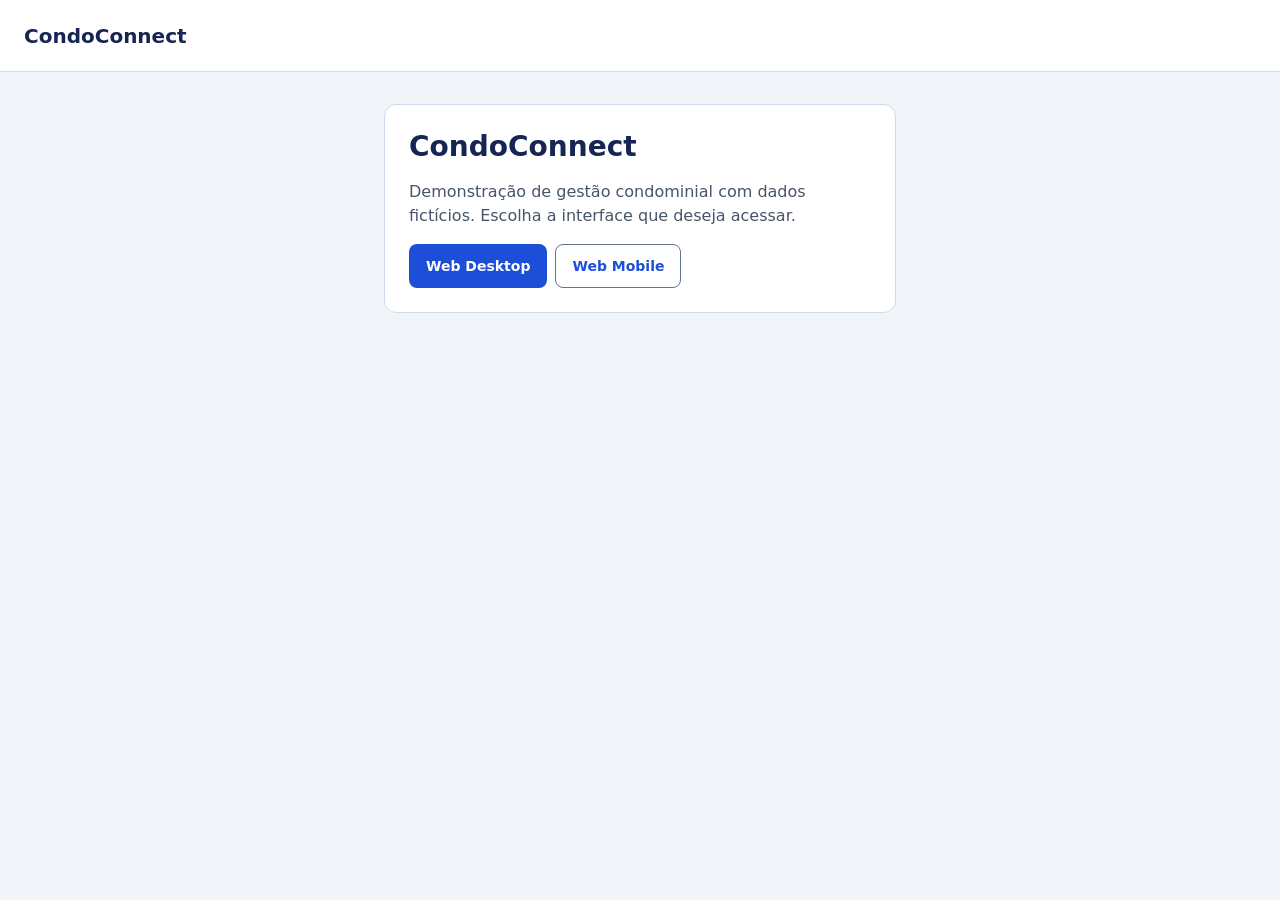
<file: index.html>
<!doctype html>
<html lang="pt-BR">
<head>
  <meta charset="utf-8">
  <meta name="viewport" content="width=device-width, initial-scale=1">
  <title>Demonstração | CondoConnect</title>
  <link rel="stylesheet" href="./shared/css/tokens.css">
  <link rel="stylesheet" href="./shared/css/base.css">
</head>
<body>
<header class="site-header">
  <a class="brand" href="./index.html">CondoConnect</a>
</header>
<main class="entry-page">
  <section class="card stack">
    <h1>CondoConnect</h1>
    <p class="secondary">Demonstração de gestão condominial com dados fictícios. Escolha a interface que deseja acessar.</p>
    <nav class="actions" aria-label="Interfaces da demonstração">
      <a class="button" href="./web/login.html">Web Desktop</a>
      <a class="button button-outline" href="./mobile/login.html">Web Mobile</a>
    </nav>
  </section>
</main>
</body>
</html>
</file>
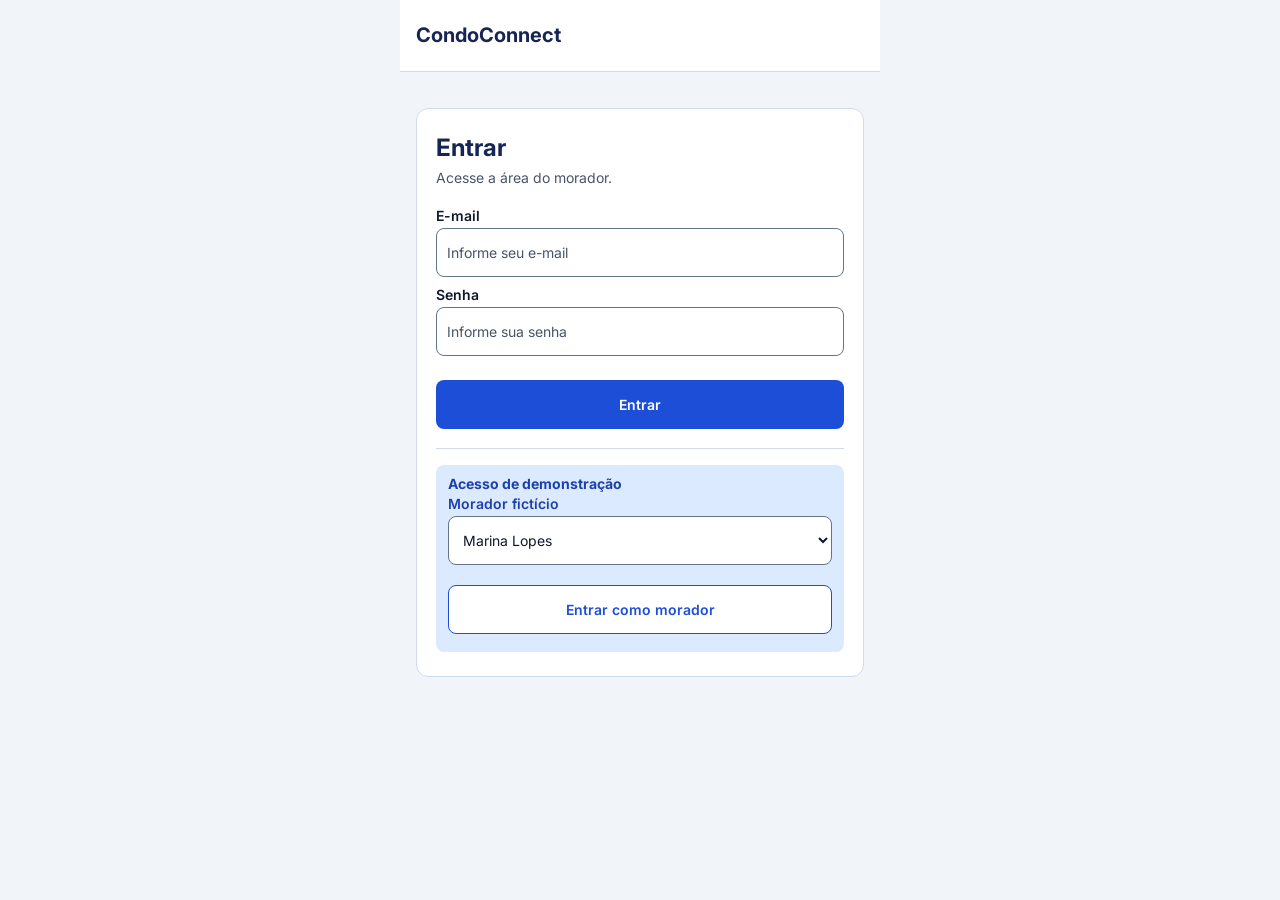
<file: mobile/comunicados.html>
<!doctype html>
<html lang="pt-BR">
<head>
  <meta charset="utf-8">
  <meta name="viewport" content="width=device-width, initial-scale=1, viewport-fit=cover">
  <title>CondoConnect · Morador</title>
  <link rel="stylesheet" href="../shared/css/tokens.css">
  <link rel="stylesheet" href="../shared/css/base.css">
  <link rel="stylesheet" href="css/mobile.css">
  <link rel="stylesheet" href="css/components.css">
  <script type="module" src="js/mobile.js"></script>
</head>
<body data-pagina="comunicados">
<div class="mobile-shell">
  <a class="skip-link" href="#conteudo">Ir para o conteúdo</a>
  <header class="site-header"><h1>CondoConnect</h1></header>
  <p class="feedback" data-feedback role="status"></p>
  <main id="conteudo" class="mobile-page" tabindex="-1"><noscript>Ative o JavaScript para acessar esta demonstração.</noscript></main>
  <nav class="bottom-nav" data-navegacao aria-label="Navegação principal" hidden></nav>
</div>
</body>
</html>
</file>
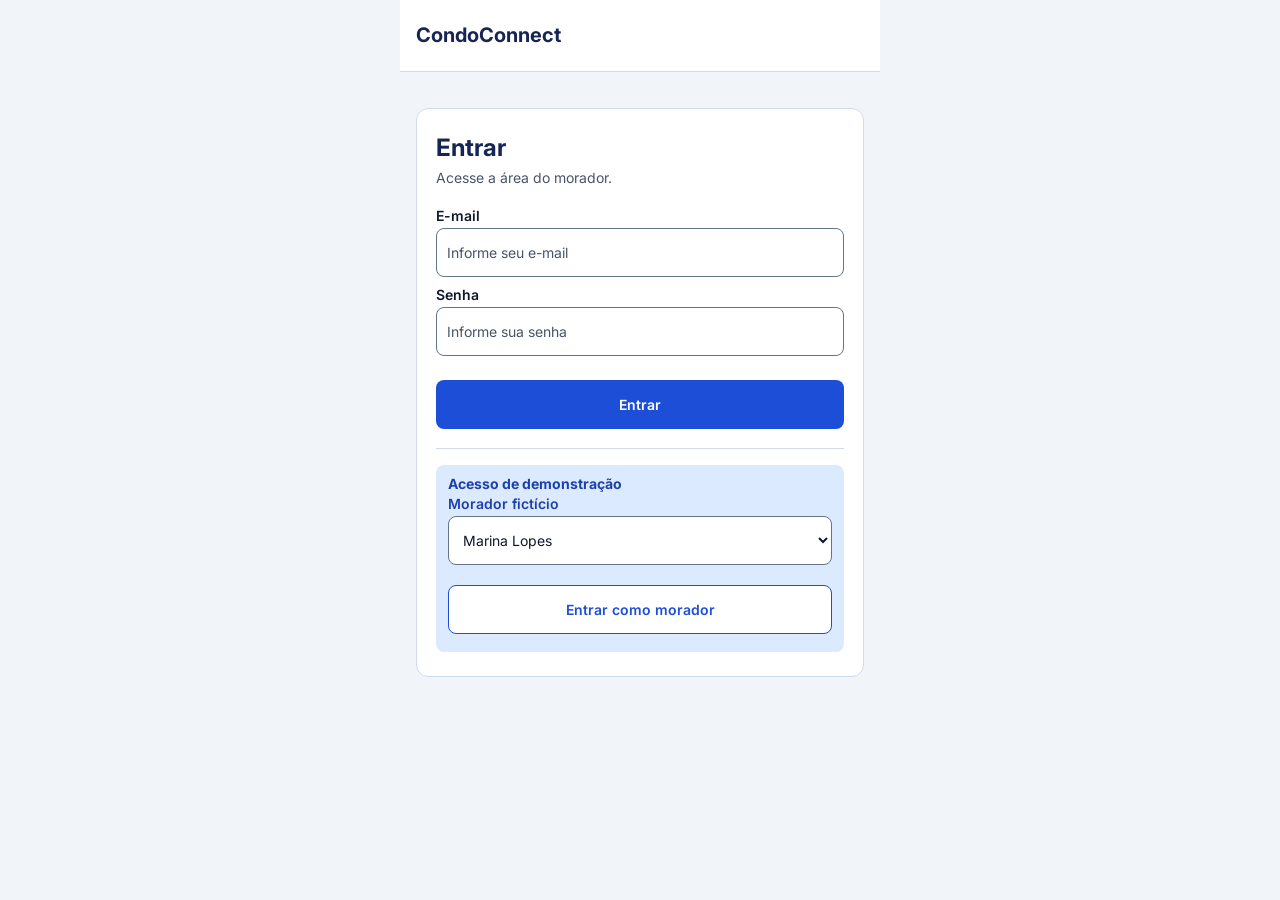
<file: mobile/encomendas.html>
<!doctype html>
<html lang="pt-BR">
<head>
  <meta charset="utf-8">
  <meta name="viewport" content="width=device-width, initial-scale=1, viewport-fit=cover">
  <title>CondoConnect · Morador</title>
  <link rel="stylesheet" href="../shared/css/tokens.css">
  <link rel="stylesheet" href="../shared/css/base.css">
  <link rel="stylesheet" href="css/mobile.css">
  <link rel="stylesheet" href="css/components.css">
  <script type="module" src="js/mobile.js"></script>
</head>
<body data-pagina="encomendas">
<div class="mobile-shell">
  <a class="skip-link" href="#conteudo">Ir para o conteúdo</a>
  <header class="site-header"><h1>CondoConnect</h1></header>
  <p class="feedback" data-feedback role="status"></p>
  <main id="conteudo" class="mobile-page" tabindex="-1"><noscript>Ative o JavaScript para acessar esta demonstração.</noscript></main>
  <nav class="bottom-nav" data-navegacao aria-label="Navegação principal" hidden></nav>
</div>
</body>
</html>
</file>
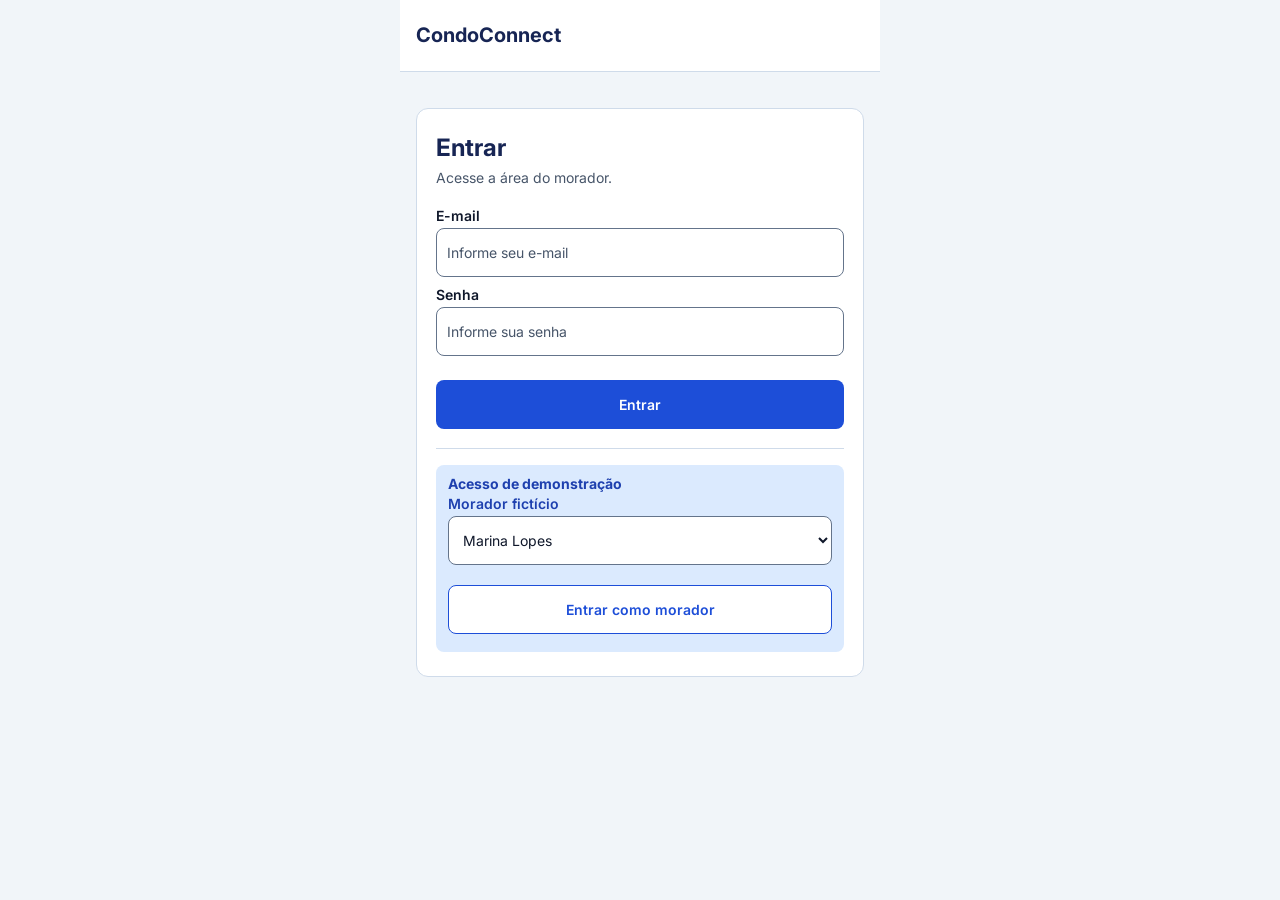
<file: mobile/inicio.html>
<!doctype html>
<html lang="pt-BR">
<head>
  <meta charset="utf-8">
  <meta name="viewport" content="width=device-width, initial-scale=1, viewport-fit=cover">
  <title>CondoConnect · Morador</title>
  <link rel="stylesheet" href="../shared/css/tokens.css">
  <link rel="stylesheet" href="../shared/css/base.css">
  <link rel="stylesheet" href="css/mobile.css">
  <link rel="stylesheet" href="css/components.css">
  <script type="module" src="js/mobile.js"></script>
</head>
<body data-pagina="inicio">
<div class="mobile-shell">
  <a class="skip-link" href="#conteudo">Ir para o conteúdo</a>
  <header class="site-header"><h1>CondoConnect</h1></header>
  <p class="feedback" data-feedback role="status"></p>
  <main id="conteudo" class="mobile-page" tabindex="-1"><noscript>Ative o JavaScript para acessar esta demonstração.</noscript></main>
  <nav class="bottom-nav" data-navegacao aria-label="Navegação principal" hidden></nav>
</div>
</body>
</html>
</file>
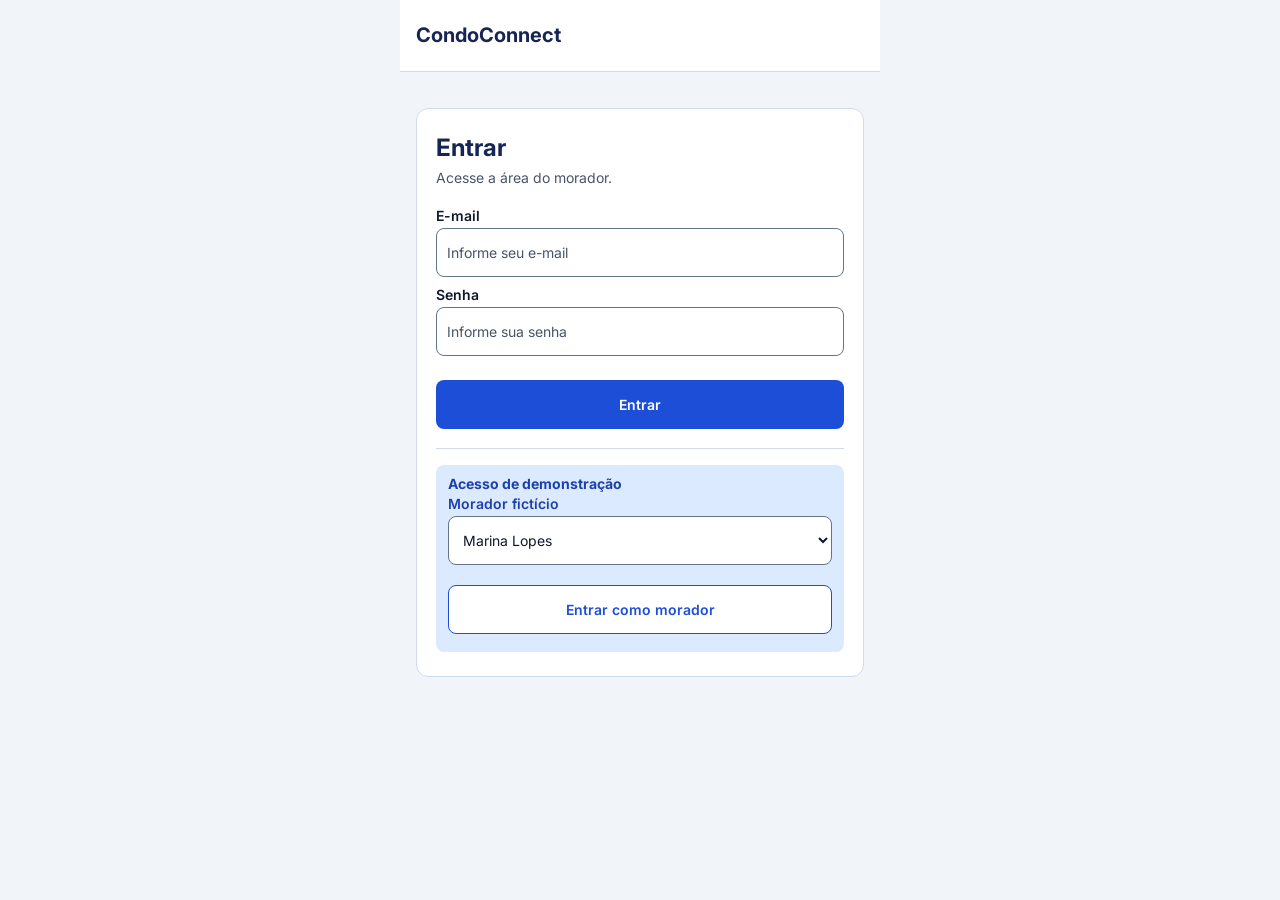
<file: mobile/login.html>
<!doctype html>
<html lang="pt-BR">
<head>
  <meta charset="utf-8">
  <meta name="viewport" content="width=device-width, initial-scale=1, viewport-fit=cover">
  <title>CondoConnect · Morador</title>
  <link rel="stylesheet" href="../shared/css/tokens.css">
  <link rel="stylesheet" href="../shared/css/base.css">
  <link rel="stylesheet" href="css/mobile.css">
  <link rel="stylesheet" href="css/components.css">
  <script type="module" src="js/mobile.js"></script>
</head>
<body data-pagina="login">
<div class="mobile-shell">
  <a class="skip-link" href="#conteudo">Ir para o conteúdo</a>
  <header class="site-header"><h1>CondoConnect</h1></header>
  <p class="feedback" data-feedback role="status"></p>
  <main id="conteudo" class="mobile-page" tabindex="-1"><noscript>Ative o JavaScript para acessar esta demonstração.</noscript></main>
  <nav class="bottom-nav" data-navegacao aria-label="Navegação principal" hidden></nav>
</div>
</body>
</html>
</file>
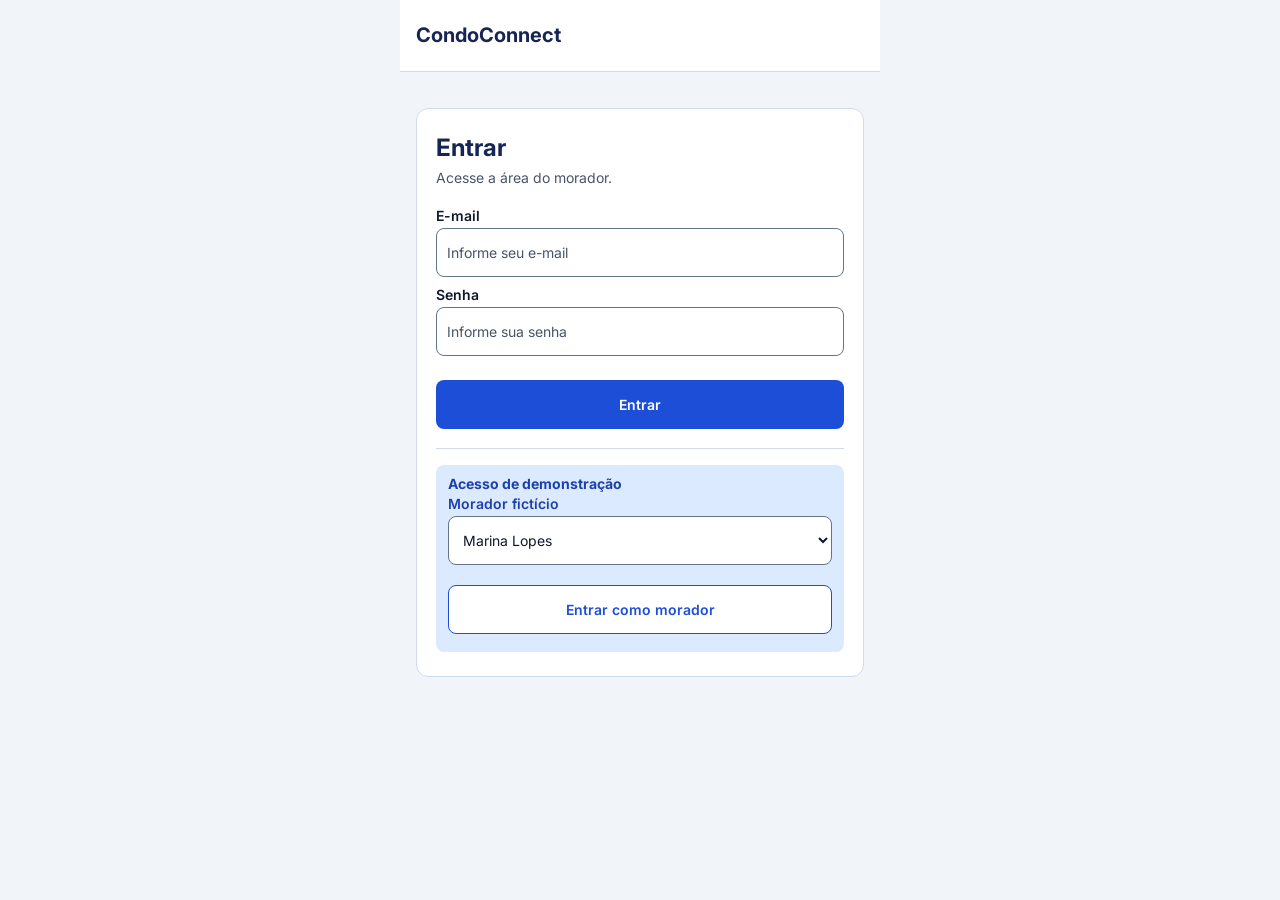
<file: mobile/mensagens.html>
<!doctype html>
<html lang="pt-BR">
<head>
  <meta charset="utf-8">
  <meta name="viewport" content="width=device-width, initial-scale=1, viewport-fit=cover">
  <title>CondoConnect · Morador</title>
  <link rel="stylesheet" href="../shared/css/tokens.css">
  <link rel="stylesheet" href="../shared/css/base.css">
  <link rel="stylesheet" href="css/mobile.css">
  <link rel="stylesheet" href="css/components.css">
  <script type="module" src="js/mobile.js"></script>
</head>
<body data-pagina="mensagens">
<div class="mobile-shell">
  <a class="skip-link" href="#conteudo">Ir para o conteúdo</a>
  <header class="site-header"><h1>CondoConnect</h1></header>
  <p class="feedback" data-feedback role="status"></p>
  <main id="conteudo" class="mobile-page" tabindex="-1"><noscript>Ative o JavaScript para acessar esta demonstração.</noscript></main>
  <nav class="bottom-nav" data-navegacao aria-label="Navegação principal" hidden></nav>
</div>
</body>
</html>
</file>
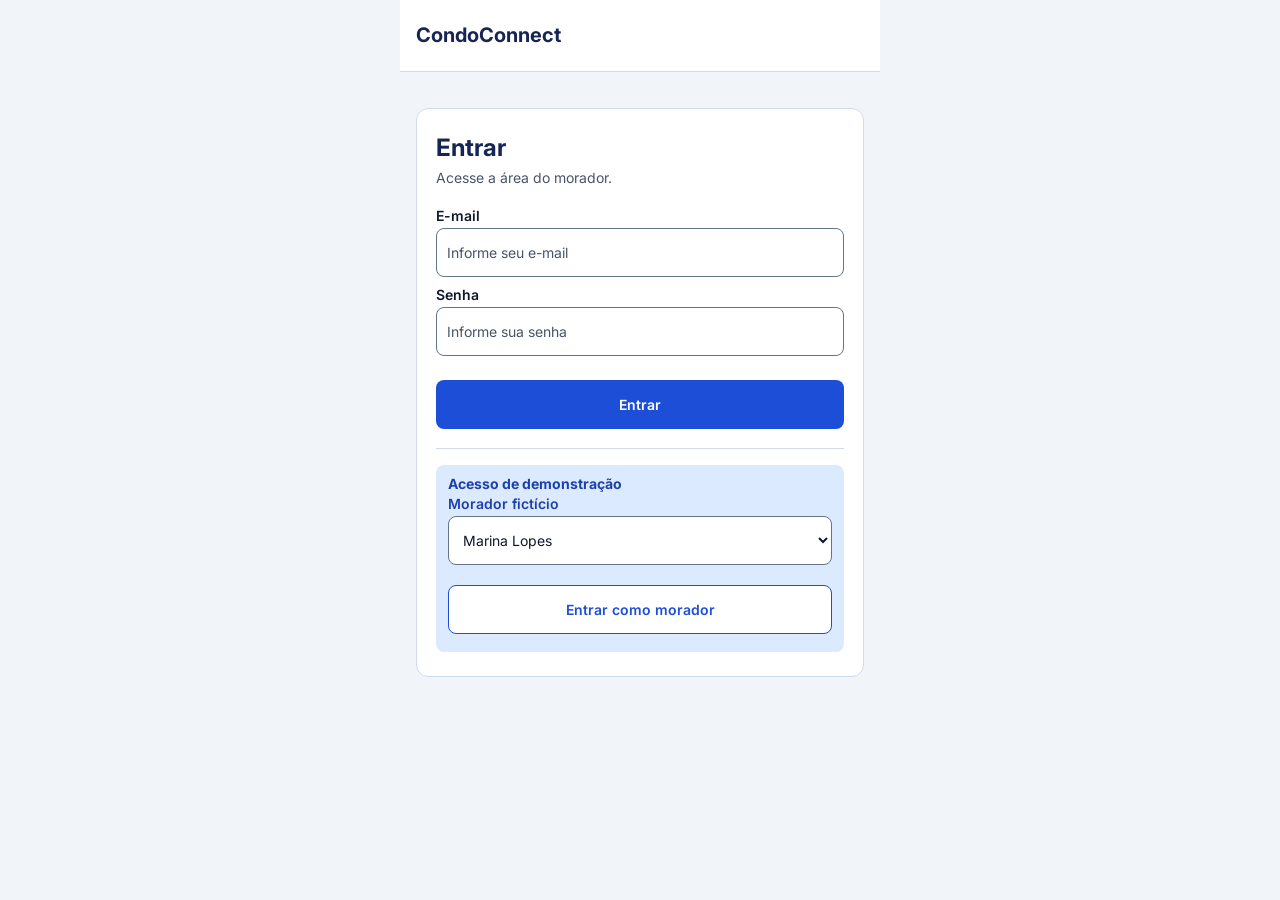
<file: mobile/notificacoes.html>
<!doctype html>
<html lang="pt-BR">
<head>
  <meta charset="utf-8">
  <meta name="viewport" content="width=device-width, initial-scale=1, viewport-fit=cover">
  <title>CondoConnect · Morador</title>
  <link rel="stylesheet" href="../shared/css/tokens.css">
  <link rel="stylesheet" href="../shared/css/base.css">
  <link rel="stylesheet" href="css/mobile.css">
  <link rel="stylesheet" href="css/components.css">
  <script type="module" src="js/mobile.js"></script>
</head>
<body data-pagina="notificacoes">
<div class="mobile-shell">
  <a class="skip-link" href="#conteudo">Ir para o conteúdo</a>
  <header class="site-header"><h1>CondoConnect</h1></header>
  <p class="feedback" data-feedback role="status"></p>
  <main id="conteudo" class="mobile-page" tabindex="-1"><noscript>Ative o JavaScript para acessar esta demonstração.</noscript></main>
  <nav class="bottom-nav" data-navegacao aria-label="Navegação principal" hidden></nav>
</div>
</body>
</html>
</file>
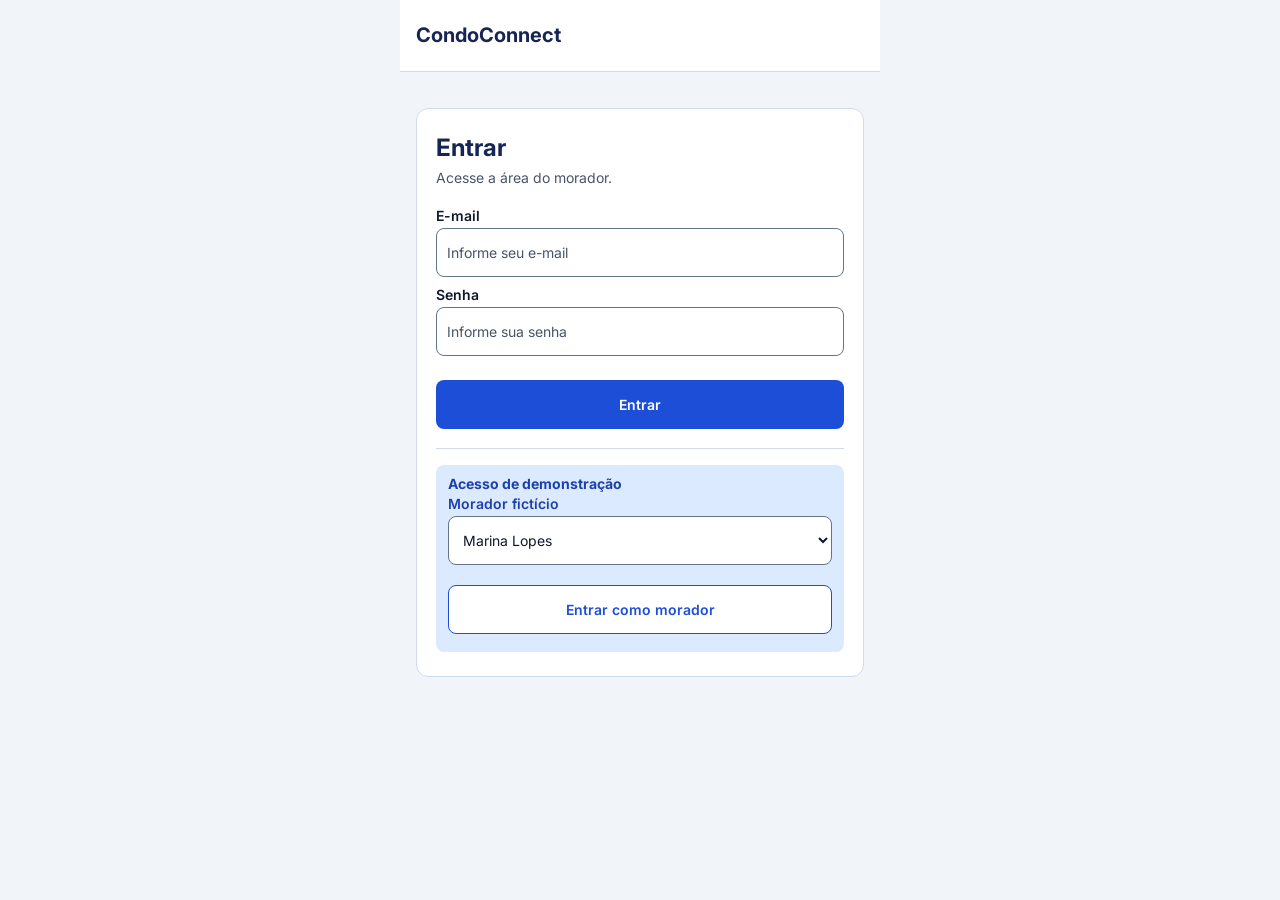
<file: mobile/perfil.html>
<!doctype html>
<html lang="pt-BR">
<head>
  <meta charset="utf-8">
  <meta name="viewport" content="width=device-width, initial-scale=1, viewport-fit=cover">
  <title>CondoConnect · Morador</title>
  <link rel="stylesheet" href="../shared/css/tokens.css">
  <link rel="stylesheet" href="../shared/css/base.css">
  <link rel="stylesheet" href="css/mobile.css">
  <link rel="stylesheet" href="css/components.css">
  <script type="module" src="js/mobile.js"></script>
</head>
<body data-pagina="perfil">
<div class="mobile-shell">
  <a class="skip-link" href="#conteudo">Ir para o conteúdo</a>
  <header class="site-header"><h1>CondoConnect</h1></header>
  <p class="feedback" data-feedback role="status"></p>
  <main id="conteudo" class="mobile-page" tabindex="-1"><noscript>Ative o JavaScript para acessar esta demonstração.</noscript></main>
  <nav class="bottom-nav" data-navegacao aria-label="Navegação principal" hidden></nav>
</div>
</body>
</html>
</file>
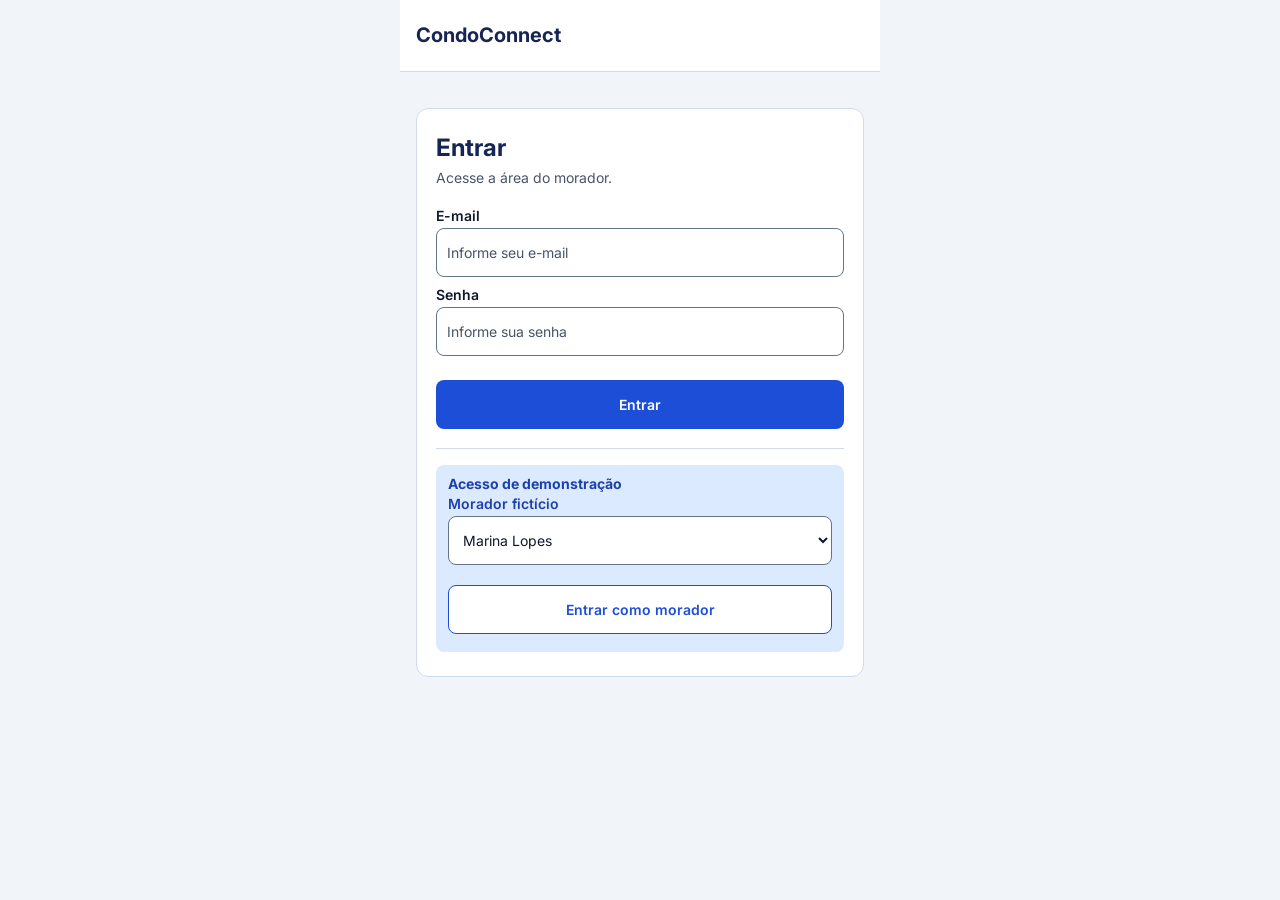
<file: mobile/reservas.html>
<!doctype html>
<html lang="pt-BR">
<head>
  <meta charset="utf-8">
  <meta name="viewport" content="width=device-width, initial-scale=1, viewport-fit=cover">
  <title>CondoConnect · Morador</title>
  <link rel="stylesheet" href="../shared/css/tokens.css">
  <link rel="stylesheet" href="../shared/css/base.css">
  <link rel="stylesheet" href="css/mobile.css">
  <link rel="stylesheet" href="css/components.css">
  <script type="module" src="js/mobile.js"></script>
</head>
<body data-pagina="reservas">
<div class="mobile-shell">
  <a class="skip-link" href="#conteudo">Ir para o conteúdo</a>
  <header class="site-header"><h1>CondoConnect</h1></header>
  <p class="feedback" data-feedback role="status"></p>
  <main id="conteudo" class="mobile-page" tabindex="-1"><noscript>Ative o JavaScript para acessar esta demonstração.</noscript></main>
  <nav class="bottom-nav" data-navegacao aria-label="Navegação principal" hidden></nav>
</div>
</body>
</html>
</file>
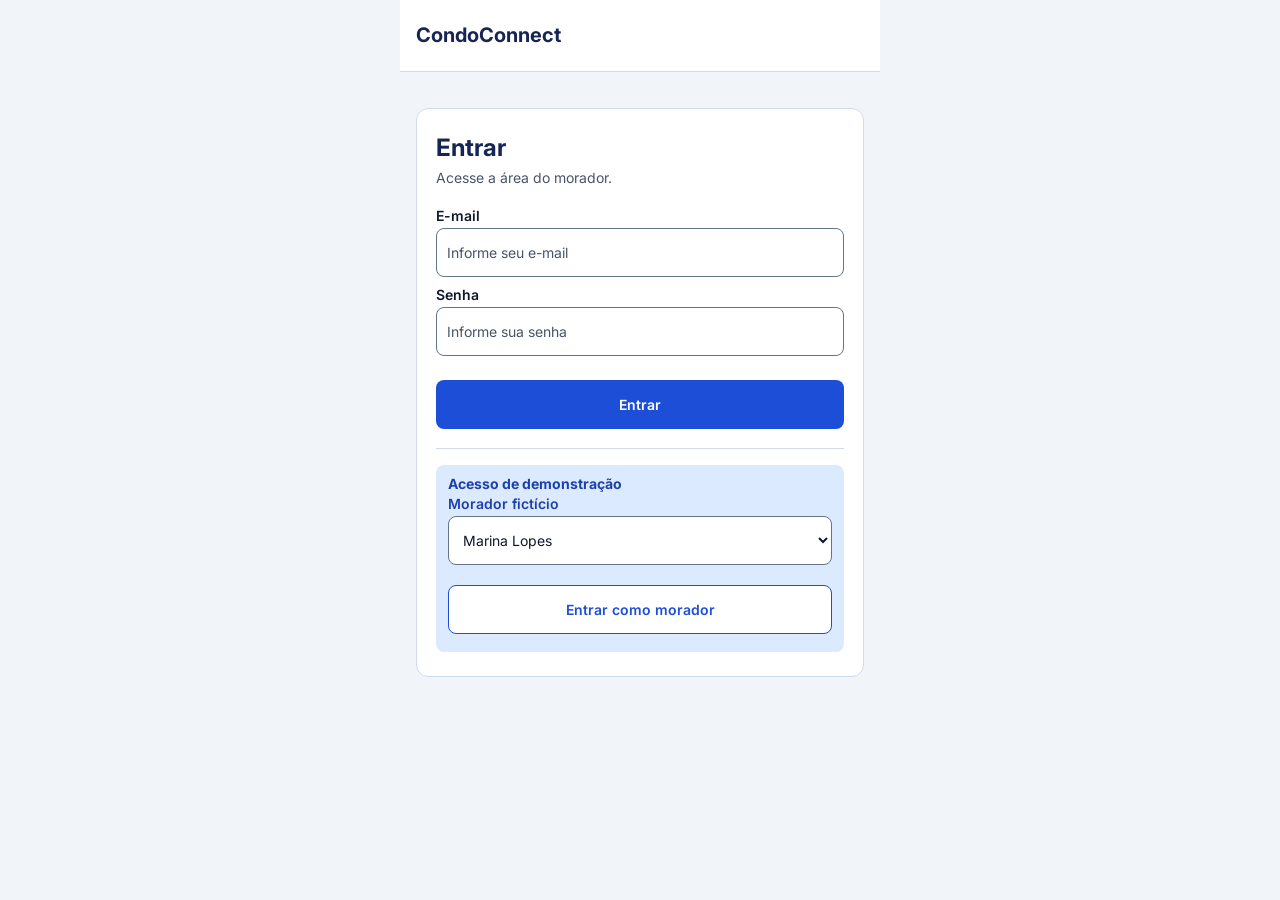
<file: mobile/servicos.html>
<!doctype html>
<html lang="pt-BR">
<head>
  <meta charset="utf-8">
  <meta name="viewport" content="width=device-width, initial-scale=1, viewport-fit=cover">
  <title>CondoConnect · Morador</title>
  <link rel="stylesheet" href="../shared/css/tokens.css">
  <link rel="stylesheet" href="../shared/css/base.css">
  <link rel="stylesheet" href="css/mobile.css">
  <link rel="stylesheet" href="css/components.css">
  <script type="module" src="js/mobile.js"></script>
</head>
<body data-pagina="servicos">
<div class="mobile-shell">
  <a class="skip-link" href="#conteudo">Ir para o conteúdo</a>
  <header class="site-header"><h1>CondoConnect</h1></header>
  <p class="feedback" data-feedback role="status"></p>
  <main id="conteudo" class="mobile-page" tabindex="-1"><noscript>Ative o JavaScript para acessar esta demonstração.</noscript></main>
  <nav class="bottom-nav" data-navegacao aria-label="Navegação principal" hidden></nav>
</div>
</body>
</html>
</file>
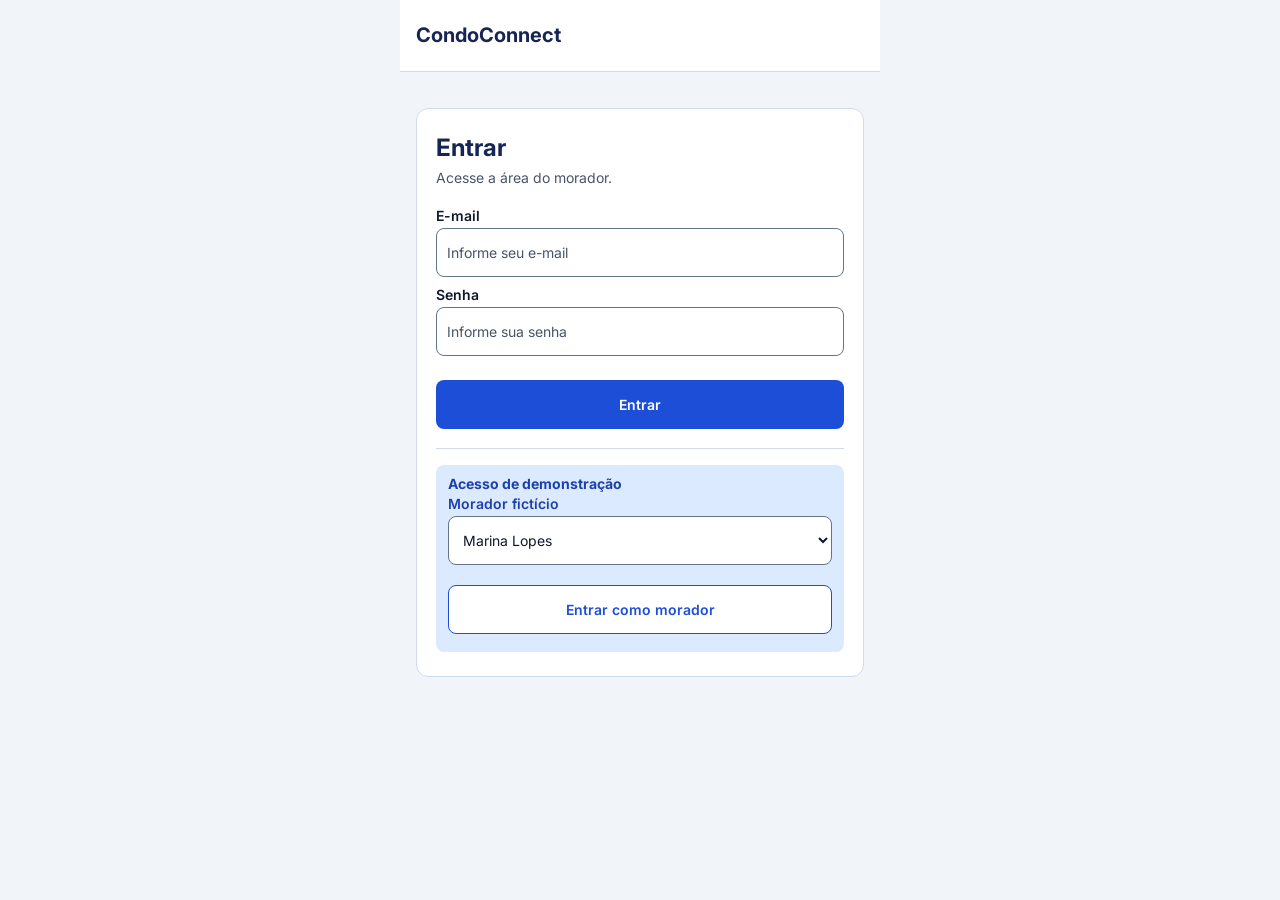
<file: mobile/solicitacoes.html>
<!doctype html>
<html lang="pt-BR">
<head>
  <meta charset="utf-8">
  <meta name="viewport" content="width=device-width, initial-scale=1, viewport-fit=cover">
  <title>CondoConnect · Morador</title>
  <link rel="stylesheet" href="../shared/css/tokens.css">
  <link rel="stylesheet" href="../shared/css/base.css">
  <link rel="stylesheet" href="css/mobile.css">
  <link rel="stylesheet" href="css/components.css">
  <script type="module" src="js/mobile.js"></script>
</head>
<body data-pagina="solicitacoes">
<div class="mobile-shell">
  <a class="skip-link" href="#conteudo">Ir para o conteúdo</a>
  <header class="site-header"><h1>CondoConnect</h1></header>
  <p class="feedback" data-feedback role="status"></p>
  <main id="conteudo" class="mobile-page" tabindex="-1"><noscript>Ative o JavaScript para acessar esta demonstração.</noscript></main>
  <nav class="bottom-nav" data-navegacao aria-label="Navegação principal" hidden></nav>
</div>
</body>
</html>
</file>
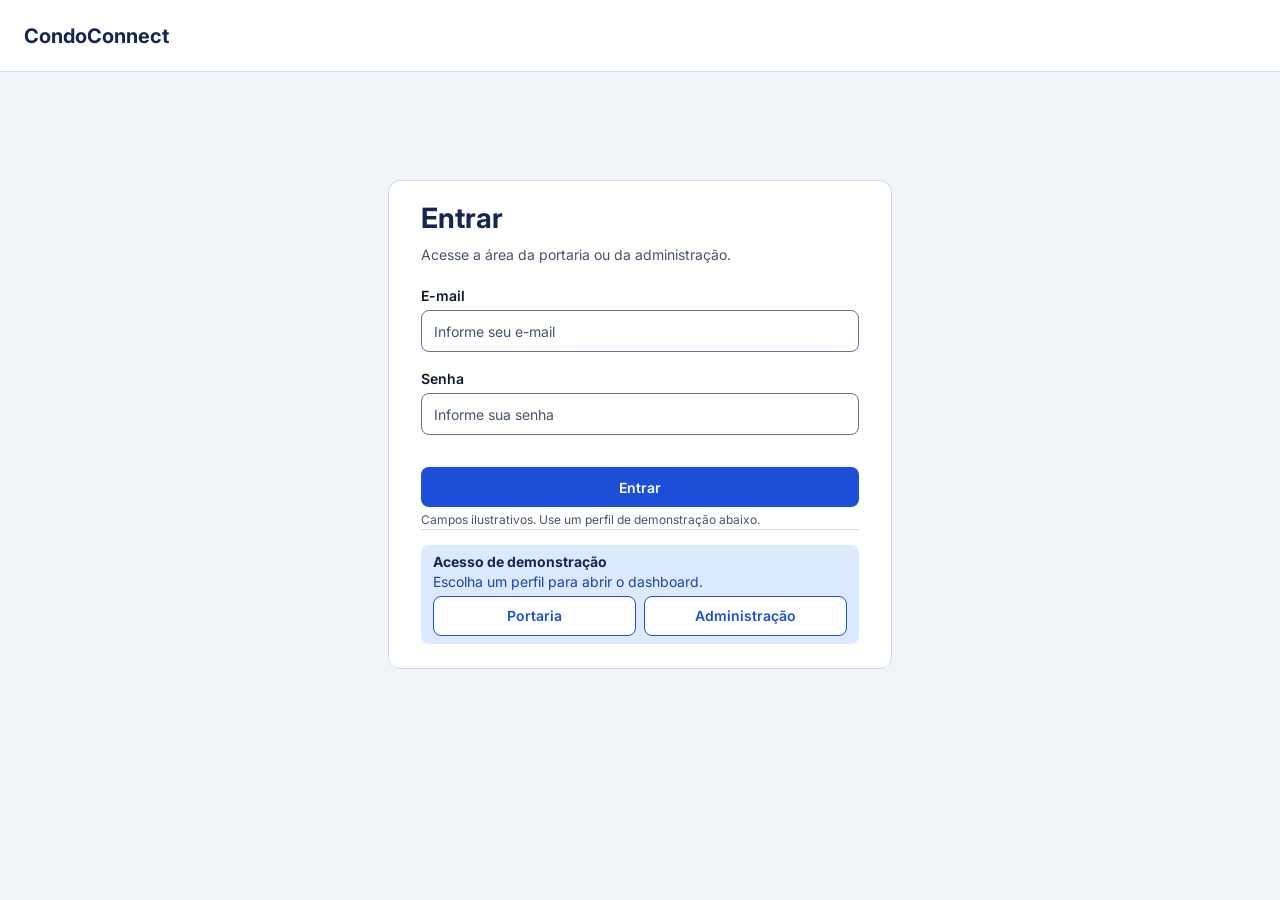
<file: web/login.html>
<!doctype html>
<html lang="pt-BR">
<head>
  <meta charset="utf-8">
  <meta name="viewport" content="width=device-width, initial-scale=1">
  <title>Entrar na Web Desktop | CondoConnect</title>
  <link rel="stylesheet" href="../shared/css/tokens.css">
  <link rel="stylesheet" href="../shared/css/base.css">
  <link rel="stylesheet" href="../web/css/web.css">
  <link rel="stylesheet" href="../web/css/components.css">
  <script type="module" src="../web/js/layout.js"></script>
</head>
<body>
<div data-cabecalho></div>
<main class="web-login">
  <section class="card login-card" aria-labelledby="titulo-login">
    <div>
      <h1 id="titulo-login">Entrar</h1>
      <p class="secondary">Acesse a área da portaria ou da administração.</p>
    </div>
    <form class="login-form" aria-describedby="login-demo">
      <div>
        <label class="field-label" for="email">E-mail</label>
        <input class="field" id="email" type="email" placeholder="Informe seu e-mail" disabled>
      </div>
      <div>
        <label class="field-label" for="senha">Senha</label>
        <input class="field" id="senha" type="password" placeholder="Informe sua senha" disabled>
      </div>
      <button class="button login-submit" type="button" disabled>Entrar</button>
      <p class="login-note" id="login-demo">Campos ilustrativos. Use um perfil de demonstração abaixo.</p>
    </form>
    <div class="feedback demo-access">
      <h2>Acesso de demonstração</h2>
      <p>Escolha um perfil para abrir o dashboard.</p>
      <div class="actions" data-acessos hidden>
        <button class="button button-outline" type="button" data-perfil="porteiro">Portaria</button>
        <button class="button button-outline" type="button" data-perfil="administrador">Administração</button>
      </div>
    </div>
    <noscript><p>Ative o JavaScript para entrar na demonstração.</p></noscript>
    <p class="feedback" data-feedback role="status"></p>
  </section>
</main>
</body>
</html>
</file>
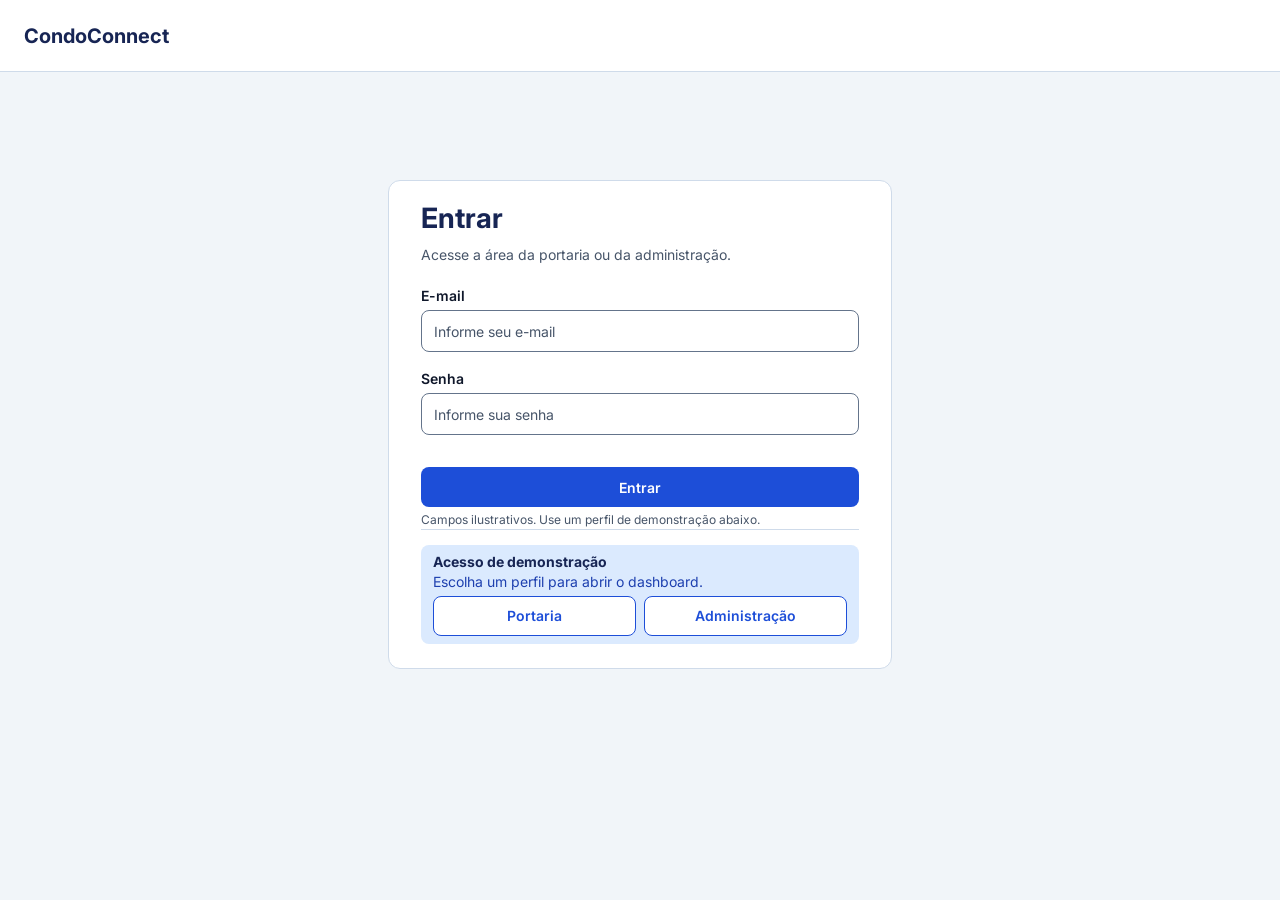
<file: web/administracao/comunicados.html>
<!doctype html>
<html lang="pt-BR">
<head>
  <meta charset="utf-8">
  <meta name="viewport" content="width=device-width, initial-scale=1">
  <title>CondoConnect · Administração</title>
  <link rel="stylesheet" href="../../shared/css/tokens.css">
  <link rel="stylesheet" href="../../shared/css/base.css">
  <link rel="stylesheet" href="../css/web.css">
  <link rel="stylesheet" href="../css/components.css">
  <script type="module" src="../js/administracao.js"></script>
</head>
<body>
  <div data-cabecalho></div>
  <div class="web-shell">
    <nav class="sidebar" aria-label="Navegação da área" data-menu></nav>
    <main class="dashboard">
      <p class="feedback" data-feedback role="status"></p>
      <div data-pagina></div>
      <noscript>Ative o JavaScript para acessar a demonstração. <a href="../login.html">Voltar ao login</a></noscript>
    </main>
  </div>
</body>
</html>
</file>
<file: shared/css/tokens.css>
:root {
  --color-primary: #1d4ed8;
  --color-brand: #172554;
  --color-background: #f1f5f9;
  --color-surface: #fff;
  --color-text: #0f172a;
  --color-secondary: #475569;
  --color-border: #cfdbea;
  --color-control-border: #64748b;
  --color-info-bg: #dbeafe;
  --color-info-text: #1e40af;
  --color-warning-bg: #fef3c7;
  --color-warning-text: #92400e;
  --color-success-bg: #dcfce7;
  --color-success-text: #166534;
  --color-error-bg: #fee2e2;
  --color-error-text: #991b1b;

  --font-family: Inter, system-ui, "Segoe UI", sans-serif;
  --font-title-web: 1.75rem;
  --font-title-mobile: 1.5rem;
  --font-body: 1rem;
  --font-small: .875rem;
  --font-caption: .75rem;
  --weight-regular: 400;
  --weight-medium: 500;
  --weight-semibold: 600;
  --weight-bold: 700;

  --space-1: 4px;
  --space-2: 8px;
  --space-3: 12px;
  --space-4: 16px;
  --space-5: 24px;
  --space-6: 32px;
  --radius-control: 8px;
  --radius-card: 12px;
}
</file>
<file: shared/css/base.css>
*, *::before, *::after {
  box-sizing: border-box;
}

[hidden] {
  display: none;
}

body {
  margin: 0;
  background: var(--color-background);
  color: var(--color-text);
  font: var(--weight-regular) var(--font-body)/1.5 var(--font-family);
}

h1, h2, h3, p {
  margin: 0;
}

h1, h2, h3 {
  line-height: 1.25;
  color: var(--color-brand);
  overflow-wrap: anywhere;
}

h1 { font-size: var(--font-title-web); }
h2 { font-size: 1.25rem; }
h3 { font-size: var(--font-body); }

h1 + p, h2 + p, h3 + p {
  margin-top: var(--space-2);
}

a { color: var(--color-primary); }

:focus-visible {
  outline: 2px solid var(--color-primary);
  outline-offset: 3px;
}

.site-header {
  display: flex;
  flex-wrap: wrap;
  align-items: center;
  min-height: 72px;
  gap: var(--space-5);
  padding: var(--space-4) var(--space-5);
  border-bottom: 1px solid var(--color-border);
  background: var(--color-surface);
}

.brand {
  color: var(--color-brand);
  text-decoration: none;
  font-size: 1.25rem;
  font-weight: var(--weight-bold);
}

.area-label, .secondary { color: var(--color-secondary); }
.area-label { font-size: var(--font-small); }
.secondary, .record, .feedback { overflow-wrap: anywhere; }
.record { font-weight: var(--weight-semibold); }

.entry-page {
  width: min(100%, 34rem);
  margin-inline: auto;
  padding: var(--space-6) var(--space-4);
}

.card {
  padding: var(--space-5);
  border: 1px solid var(--color-border);
  border-radius: var(--radius-card);
  background: var(--color-surface);
}

.stack > * + * { margin-block-start: var(--space-4); }

.actions:not([hidden]) {
  display: flex;
  flex-wrap: wrap;
  gap: var(--space-2);
}

.button {
  display: inline-flex;
  justify-content: center;
  align-items: center;
  min-height: 44px;
  padding: var(--space-2) var(--space-4);
  border: 1px solid transparent;
  border-radius: var(--radius-control);
  background: var(--color-primary);
  color: var(--color-surface);
  font: inherit;
  font-size: var(--font-small);
  font-weight: var(--weight-semibold);
  text-align: center;
  text-decoration: none;
  cursor: pointer;
}

.button[hidden] { display: none; }

.button-outline {
  border-color: var(--color-control-border);
  color: var(--color-primary);
  background: var(--color-surface);
}

.button:hover { background: var(--color-brand); }
.button-outline:hover { background: var(--color-info-bg); }

.field-label {
  display: block;
  margin-bottom: var(--space-1);
  font-size: var(--font-small);
  font-weight: var(--weight-semibold);
}

.field {
  width: 100%;
  min-height: 44px;
  padding: var(--space-2) var(--space-3);
  color: var(--color-text);
  background: var(--color-surface);
  border: 1px solid var(--color-control-border);
  border-radius: var(--radius-control);
  font: inherit;
  font-size: var(--font-small);
}

.table-frame {
  overflow-x: auto;
  border-radius: var(--radius-card);
  border: 1px solid var(--color-border);
  background: var(--color-surface);
}

.table {
  width: 100%;
  border-collapse: collapse;
  font-size: var(--font-small);
  text-align: left;
}

.table :is(th, td) { padding: var(--space-4); }
.table thead { background: var(--color-background); }
.table tbody tr { border-top: 1px solid var(--color-border); }

.status {
  width: fit-content;
  padding: var(--space-1) var(--space-2);
  border-radius: var(--space-1);
  font-size: var(--font-caption);
  font-weight: var(--weight-bold);
}

.status-info, .feedback {
  background: var(--color-info-bg);
  color: var(--color-info-text);
}

.status-warning {
  background: var(--color-warning-bg);
  color: var(--color-warning-text);
}

.status-success {
  background: var(--color-success-bg);
  color: var(--color-success-text);
}

.feedback {
  padding: var(--space-3);
  border-radius: var(--radius-control);
  font-size: var(--font-small);
}

.feedback:empty {
  padding: 0;
  margin: 0;
}
</file>
<file: mobile/css/mobile.css>
@font-face { font-family: Inter; src: url('../../web/assets/fonts/inter-variable.ttf') format('truetype'); font-weight: 100 900; font-display: swap; }
body { min-height: 100vh; min-height: 100dvh; }
.mobile-shell { max-width: 480px; min-height: 100vh; min-height: 100dvh; margin-inline: auto; background: var(--color-background); }
.site-header { min-height: 72px; padding: 11px 16px; gap: 12px; flex-wrap: nowrap; }
.site-header h1 { font-size: var(--font-title-mobile); }
.header-title { flex: 1; min-width: 0; }
.header-title small { display: block; margin-top: 2px; color: var(--color-secondary); font-size: 12px; }
.site-header .brand-title { font-size: 20px; }
.mobile-page { padding: 18px 16px 32px; overflow-wrap: anywhere; }
.with-nav .mobile-page { padding-bottom: calc(96px + env(safe-area-inset-bottom)); }
.mobile-page > * + * { margin-top: 16px; }
.mobile-page h2 { font-size: 18px; }
.mobile-page h3 { font-size: 16px; }
.mobile-page p { font-size: 14px; }
.mobile-page h1 { font-size: 24px; }
.mobile-page h2 + p, .mobile-page h3 + p { margin-top: 4px; }
.mobile-page .card { padding: 12px 15px; }
.mobile-page .card > .button { margin-top: 8px; }
.mobile-page .button { min-height: 49px; width: 100%; justify-content: flex-start; text-align: left; padding: 12px 14px; }
.mobile-page .button-primary, .mobile-page .center-button { justify-content: center; text-align: center; }
.bottom-nav { position: fixed; bottom: 0; left: 50%; transform: translateX(-50%); width: min(100%, 480px); display: grid; grid-template-columns: repeat(4,minmax(0,1fr)); gap: 8px; padding: 6px 7px calc(15px + env(safe-area-inset-bottom)); background: var(--color-surface); border-top: 1px solid var(--color-border); z-index: 5; }
.bottom-nav[hidden] { display: none; }
.bottom-nav a { display: flex; min-height: 53px; flex-direction: column; justify-content: center; align-items: center; gap: 4px; border-radius: 8px; color: var(--color-secondary); text-decoration: none; font-size: 12px; }
.bottom-nav a[aria-current] { color: var(--color-primary); background: var(--color-info-bg); font-weight: 700; }
.login-page { padding-top: 36px; }
.login-page .card { padding: 24px 19px; }
.login-page form { margin-top: 18px; }
.login-page form .button { margin-top: 24px; }
.login-demo { margin-top: 19px; border-top: 1px solid var(--color-border); padding-top: 16px; }
.login-demo > div { background: var(--color-info-bg); border-radius: 8px; padding: 8px 12px 18px; color: var(--color-info-text); font-size: 14px; }
.login-demo .button { margin-top: 20px; border-color: var(--color-primary); }
.skip-link { position: fixed; top: -100px; left: 8px; z-index: 20; background: white; padding: 12px; }
.skip-link:focus { top: 8px; }
.feedback:empty { display: none; }
.feedback:not(:empty) { margin: 12px 16px; }
.demo-note { color: var(--color-secondary); font-size: 12px; }
.section-title { margin-bottom: 8px; }
.greeting h2 { font-size: 24px; }
.greeting + .card { margin-top: 12px; }
@media(max-width:350px) { .site-header { gap: 8px; } .site-header h1 { font-size: 21px; } .bottom-nav { gap: 2px; } .bottom-nav a { font-size: 11px; } }
 .login-page .login-title { font-size:24px; }
</file>
<file: mobile/css/components.css>
.icon-button { display:inline-flex; align-items:center; justify-content:center; width:49px; height:49px; flex-shrink:0; border:1px solid var(--color-control-border); border-radius:8px; background:white; color:var(--color-primary); text-decoration:none; position:relative; }
.icon-button svg { flex-shrink:0; }
.avatar { display:inline-flex; align-items:center; justify-content:center; flex-shrink:0; width:42px; height:42px; border-radius:50%; background:var(--color-info-bg); color:var(--color-primary); font-size:13px; font-weight:700; }
.avatar-square { width:48px; height:48px; border-radius:8px; text-decoration:none; }
.avatar-muted { background:var(--color-background); color:var(--color-secondary); }
.count { display:inline-flex; align-items:center; justify-content:center; min-width:22px; height:22px; border-radius:50%; background:var(--color-primary); color:white; font-size:12px; }
.icon-button .count { position:absolute; right:2px; top:2px; min-width:17px; height:17px; border:1px solid white; font-size:10px; }
.status { display:inline-block; margin-block:6px; line-height:18px; }
.status-neutral { color:var(--color-secondary); background:var(--color-background); }
.accent-card { position:relative; }
.accent-card::before { content:''; position:absolute; top:12px; bottom:12px; left:0; width:3px; border-radius:4px; background:var(--color-primary); }
.shortcut-grid { display:grid; grid-template-columns:repeat(2,minmax(0,1fr)); gap:10px; }
.shortcut { display:grid; grid-template-columns:1fr 16px; align-items:center; gap:2px; padding:8px 11px; border:1px solid var(--color-border); border-radius:12px; background:white; text-decoration:none; min-height:62px; }
.shortcut strong { font-size:15px; }
.shortcut small { font-size:12px; color:var(--color-secondary); }
.shortcut svg { grid-column:2; grid-row:1 / 3; width:16px; }
.announcement { display:block; padding:10px 12px; border:1px solid var(--color-border); background:white; border-radius:12px; text-decoration:none; color:var(--color-brand); }
.announcement + .announcement { margin-top:12px; }
.announcement strong { font-size:14px; }
.announcement p { color:var(--color-secondary); margin-top:3px; font-size:13px; }
.row { display:flex; gap:12px; align-items:center; min-width:0; }
.row-between { justify-content:space-between; }
.grow { flex:1; min-width:0; }
.meta { font-size:12px; color:var(--color-secondary); }
.search-field { position:relative; }
.search-field svg { position:absolute; left:12px; top:14px; color:var(--color-primary); }
.search-field input { padding-left:40px; }
.field { min-height:49px; padding:12px 10px; }
.field::placeholder { color:var(--color-secondary); opacity:1; }
.field-label { margin-bottom:2px; line-height:20px; }
.form-field + .form-field { margin-top:8px; }
.form-row { display:grid; grid-template-columns:repeat(2,minmax(0,1fr)); gap:10px; }
.form-row .form-field { margin-top:0; }
textarea.field { resize:vertical; min-height:66px; }
.form-stack > * + * { margin-top:8px; }
.form-stack > .button { margin-top:12px; }
.info-strip { padding:12px; border-radius:8px; background:var(--color-info-bg); color:var(--color-info-text); font-size:12px; font-weight:700; }
.filters { display:flex; gap:8px; }
.filters .button { width:auto; flex:1; white-space:nowrap; padding-inline:12px; }
.filters [aria-pressed=true] { color:white; background:var(--color-primary); border-color:var(--color-primary); }
.list-stack > * + * { margin-top:14px; }
.conversation-card { display:flex; position:relative; gap:13px; align-items:center; padding:16px 15px; min-height:87px; border:1px solid var(--color-border); border-radius:12px; background:white; text-decoration:none; color:var(--color-brand); }
.conversation-card p { color:var(--color-secondary); font-size:13px; margin-top:6px; }
.conversation-card .meta { text-align:right; align-self:flex-start; }
.conversation-card .count { margin-top:8px; }
.chat-page ~ .composer { z-index:5; }
.chat-screen .site-header h1 { font-size:18px; }
.mobile-page .demo-note { font-size:12px; }
.mobile-page > h3 + .service-card { margin-top:12px; }
.mobile-page .service-card .button { padding-block:9px; min-height:44px; }
.header-action svg { width:22px; height:22px; flex-shrink:0; }
.header-action { display:inline-flex; align-items:center; gap:6px; min-height:44px; padding:8px 10px; font:inherit; font-size:13px; font-weight:700; color:var(--color-primary); background:white; border:1px solid var(--color-primary); border-radius:9px; cursor:pointer; }
.chat-page { padding-top:20px; padding-bottom:125px; }
.day-label { width:fit-content; margin:0 auto 20px; padding:4px 14px; border:1px solid var(--color-border); border-radius:20px; background:white; color:var(--color-secondary); font-size:12px; font-weight:700; }
.bubble { width:fit-content; max-width:84%; min-width:60%; padding:12px; border:1px solid var(--color-border); border-radius:12px; background:white; margin-top:16px; }
.bubble.sent { margin-left:auto; background:var(--color-info-bg); border-color:var(--color-info-bg); }
.bubble time { display:block; color:var(--color-secondary); font-size:12px; margin-top:4px; }
.composer { position:fixed; bottom:0; left:50%; transform:translateX(-50%); display:flex; align-items:center; gap:8px; width:min(100%,480px); padding:20px 16px calc(21px + env(safe-area-inset-bottom)); background:white; border-top:1px solid var(--color-border); }
.composer input { min-width:0; flex:1; }
.composer .button { min-height:49px; padding-inline:22px; }
.service-icon { width:44px; height:44px; border-radius:10px; display:inline-flex; align-items:center; justify-content:center; background:var(--color-info-bg); color:var(--color-primary); }
.mobile-page .service-card { padding:16px 15px; }
.service-card p { margin-top:8px; max-width:290px; }
.service-card .button { min-height:44px; border-color:var(--color-primary); }
.service-card .button svg { margin-left:auto; }
.calendar { padding-top:6px; }
.calendar-grid { display:grid; grid-template-columns:repeat(7,minmax(0,1fr)); text-align:center; }
.calendar-grid strong { font-size:12px; color:var(--color-secondary); }
.calendar-day { min-width:0; min-height:24px; border:0; border-radius:6px; font:inherit; font-size:13px; background:transparent; color:var(--color-text); cursor:pointer; position:relative; }
.calendar-day[aria-pressed=true] { color:white; background:var(--color-primary); font-weight:700; }
.calendar-day.has-booking::after { content:''; position:absolute; bottom:1px; left:calc(50% - 2px); width:4px; height:4px; background:var(--color-primary); border-radius:50%; }
.calendar-day[aria-pressed=true]::after { background:white; }
.calendar-legend { display:flex; gap:20px; border-top:1px solid var(--color-border); margin-top:8px; padding-top:4px; font-size:12px; color:var(--color-secondary); }
.calendar-legend span:first-child::before { content:'● '; color:var(--color-primary); }
.slot-list { display:grid; gap:10px; margin-top:10px; }
.slot-list .button { justify-content:space-between; color:var(--color-text); }
.slot-list .button span:last-child { font-size:13px; color:var(--color-secondary); }
.slot-list .button:disabled { background:var(--color-background); color:var(--color-secondary); cursor:not-allowed; }
.slot-list [aria-pressed=true] { background:var(--color-info-bg); border-color:var(--color-primary); }
.slot-list [aria-pressed=true] span:last-child { color:var(--color-primary); }
.mobile-page .profile-card { padding:16px 15px 24px; }
.profile-card .avatar { width:56px; height:56px; border-radius:16px; font-size:18px; }
.profile-card h2 { font-size:20px; }
dl { margin:16px 0 0; }
dl > div { border-top:1px solid var(--color-border); padding:8px 0 16px; }
dt { color:var(--color-secondary); font-size:12px; font-weight:700; }
dd { margin:0; font-size:14px; overflow-wrap:anywhere; }
.danger { color:var(--color-error-text); border-color:var(--color-border); }
.danger svg { margin-right:16px; }
ol.timeline { padding-left:24px; }
.timeline li { padding:8px 0; font-size:14px; }
dialog { width:min(calc(100% - 32px),400px); max-height:calc(100dvh - 48px); padding:24px; color:var(--color-text); border:1px solid var(--color-border); border-radius:12px; }
dialog::backdrop { background:#0f172a66; }
dialog > * + * { margin-top:16px; }
dialog .button { width:100%; }
button:disabled { opacity:.8; }
@media(max-width:350px) { .filters { gap:6px; } .filters .button { padding-inline:8px; font-size:13px; } .header-action { font-size:11px; padding-inline:6px; } }
.demo-states > * + * { margin-top:12px; } .demo-states summary { color:var(--color-secondary); font-size:12px; cursor:pointer; } .demo-states .button { margin-top:8px; }
/* Estados conferidos no pacote original de 19 referências Mobile. */
.notice-panel { padding:16px; border-radius:12px; }
.notice-info { background:var(--color-info-bg); }
.notice-info h3 { color:var(--color-info-text); }
.notice-success { background:var(--color-success-bg); color:var(--color-success-text); }
.notice-success h3 { color:var(--color-success-text); }
.notice-panel p { margin-top:8px; }
.notice-panel p + p { margin-top:0; }
.mobile-page .parcel-detail { padding:12px 15px 32px; }
.parcel-detail h2, .request-detail h2 { font-size:20px; }
.parcel-detail dl { margin-top:10px; }
.parcel-detail dl > div { padding:14px 0 8px; }
.parcel-detail dd { font-size:16px; font-weight:700; }
.request-detail .request-info { border-top:1px solid var(--color-border); margin-top:8px; padding-top:12px; }
.request-info p { margin:0 0 8px; font-size:16px; }
.request-info .meta { font-weight:700; }
.request-detail > .secondary { margin-top:12px; }
ol.timeline { list-style:none; padding:0 0 0 24px; margin-bottom:12px; }
.timeline li { position:relative; padding:16px 0; }
.timeline li::before { content:''; position:absolute; width:10px; height:10px; border-radius:50%; background:var(--color-control-border); left:-22px; top:22px; z-index:1; }
.timeline li:first-child::before { background:var(--color-primary); }
.timeline li:not(:last-child)::after { content:''; position:absolute; width:1px; background:var(--color-border); left:-18px; top:28px; bottom:-22px; }
.timeline small { display:block; margin-top:4px; font-size:12px; color:var(--color-secondary); }
.reservation-date { margin-top:16px; }
ol.timeline { margin-top:0; margin-bottom:0; }
.timeline li { padding:12px 0; }
.timeline li:first-child { padding-top:8px; }
.timeline li::before { top:18px; }
.timeline li:first-child::before { top:14px; }
.timeline li:not(:last-child)::after { top:24px; bottom:-18px; }
.reservation-confirmation { padding:12px 16px; }
.reservation-confirmation p { font-size:12px; margin-top:0; }
.mobile-page .reservation-detail { padding:16px 15px 24px; }
.reservation-detail h2 { font-size:20px; }
.mobile-page .reservation-date { margin-top:16px; }
.reservation-detail > .secondary { margin-top:8px; }

/* Horário e leitura compartilham o componente existente sem sobrepor textos. */
.conversation-card .meta { display:flex; flex-direction:column; align-items:flex-end; max-width:96px; gap:4px; }
</file>
<file: web/css/web.css>
@font-face {
  font-family: Inter;
  src: url("../assets/fonts/inter-variable.ttf") format("truetype");
  font-style: normal;
  font-weight: 100 900;
  font-display: swap;
}
.web-login {
  width: min(100%, 536px);
  margin-inline: auto;
  padding: 108px var(--space-4) var(--space-6);
}

.web-login .card { padding: 20px var(--space-6) var(--space-5); }
.web-login .secondary { font-size: var(--font-small); }

.web-shell {
  display: grid;
  grid-template-columns: 224px minmax(0, 1fr);
  min-height: calc(100vh - 72px);
}

.sidebar {
  padding: 28px var(--space-4) var(--space-5);
  border-right: 1px solid var(--color-border);
  background: var(--color-surface);
}

.dashboard {
  min-width: 0;
  padding: var(--space-5) 28px;
}

@media (max-width: 680px) {
  .web-shell { grid-template-columns: minmax(0, 1fr); }
  .sidebar {
    display: flex;
    flex-wrap: wrap;
    gap: var(--space-2);
    border-right: 0;
    border-bottom: 1px solid var(--color-border);
    padding-block: var(--space-3);
  }
  .web-login { padding-top: var(--space-6); }
}
</file>
<file: web/css/components.css>
.demo-access h2 { font-size: var(--font-small); }
.demo-access .actions { margin-top: var(--space-2); }
.demo-access .button { flex: 1 1 9rem; }

.menu-item {
  position: relative;
  display: block;
  width: 100%;
  min-height: 40px;
  padding: var(--space-2) var(--space-3);
  border: 0;
  border-radius: var(--radius-control);
  color: var(--color-secondary);
  background: transparent;
  font: inherit;
  font-size: var(--font-small);
  text-align: left;
  text-decoration: none;
}

.menu-item[hidden] { display: none; }
button.menu-item { cursor: pointer; }

.menu-item:hover, .menu-item[aria-current] {
  color: var(--color-primary);
  background: var(--color-info-bg);
}

.menu-item[aria-current] { font-weight: var(--weight-bold); }

.menu-item[aria-current]::before {
  content: "";
  position: absolute;
  inset: 6px auto 6px 0;
  width: 3px;
  border-radius: 2px;
  background: var(--color-primary);
}

.record-card { max-width: 40rem; }

/* Ajustes Web sobre os componentes e tokens compartilhados. */
.login-form { margin-top: 20px; }
.login-form > div + div { margin-top: var(--space-4); }
.login-form .field { min-height: 42px; }
.login-form .field::placeholder { color: var(--color-secondary); opacity: 1; }
.login-form .field:disabled { opacity: 1; cursor: not-allowed; }
.login-submit { width: 100%; margin-top: var(--space-6); min-height: 40px; }
.login-submit:disabled { cursor: not-allowed; }
.login-submit:disabled:hover { background: var(--color-primary); }
.login-note {
  margin-top: var(--space-1);
  font-size: var(--font-caption);
  color: var(--color-secondary);
}
.demo-access {
  margin-top: var(--space-4);
  position: relative;
  padding: var(--space-2) var(--space-3);
}
.demo-access::before {
  content: "";
  position: absolute;
  top: calc(-1 * var(--space-4));
  inset-inline: 0;
  border-top: 1px solid var(--color-border);
}
.demo-access h2 + p { margin-top: 0; }
.demo-access .actions { margin-top: var(--space-1); }
.demo-access .button { min-height: 40px; border-color: var(--color-primary); }
.login-card > [data-feedback]:not(:empty) { margin-top: var(--space-4); }

.sidebar .menu-item + .menu-item { margin-top: var(--space-3); }
.menu-item[aria-disabled] { cursor: default; }
.menu-item[aria-disabled]:hover { color: var(--color-secondary); background: transparent; }
.menu-note {
  margin: var(--space-5) var(--space-3) var(--space-3);
  font-size: var(--font-caption);
  color: var(--color-secondary);
}
.sidebar .session-exit { margin-top: 0; }

/* Páginas Web da Portaria e da Administração. */
.sr-only {
  position: absolute;
  width: 1px;
  height: 1px;
  padding: 0;
  margin: -1px;
  overflow: hidden;
  clip-path: inset(50%);
  white-space: nowrap;
}

[data-pagina] > * + * { margin-top: var(--space-5); }
[data-feedback]:not(:empty) { margin-bottom: var(--space-4); }

.page-heading, .section-heading {
  display: flex;
  justify-content: space-between;
  align-items: flex-start;
  gap: var(--space-5);
}
.page-heading > div:first-child { min-width: 0; }
.page-heading h1 { color: var(--color-text); }
.page-heading { min-height: 64px; }
.page-heading > .button { min-width: 188px; margin-top: var(--space-1); }
.heading-action { min-width: 188px; padding-top: var(--space-1); }
.heading-action .button { width: 100%; }
.demo-date { margin-top: var(--space-2); text-align: right; font-size: var(--font-small); }
.back-link { display: inline-block; margin-bottom: var(--space-4); font-weight: var(--weight-semibold); font-size: var(--font-small); text-decoration: none; }
.section-heading { align-items: center; margin-bottom: var(--space-4); }
.section-heading p { margin-top: var(--space-2); font-size: var(--font-small); }
.section-heading .button { min-width: 160px; }

.filters { display: flex; flex-wrap: wrap; align-items: end; gap: var(--space-4); margin-block: var(--space-6) var(--space-5); }
.filters .form-field { width: 176px; }
.filters .form-field:first-child { width: 326px; }
.filters .form-field:has([name="espaco"]) { width: 246px; }
.filters .form-field:has([name="dia"]) { width: 166px; }
.results > .table-frame:first-child { margin-top: 0; }
.table-heading { margin-bottom: var(--space-3); }
.table { table-layout: auto; }
.table th { color: var(--color-brand); font-weight: var(--weight-bold); }
.table td { color: var(--color-secondary); }
.table th, .table td { padding: var(--space-3) var(--space-4); }
.table thead th { padding-block: var(--space-4); white-space: nowrap; }
.table .button { min-height: 42px; min-width: 144px; white-space: nowrap; }
.table .status { display: inline-block; white-space: nowrap; }
.table td, .table th { overflow-wrap: anywhere; }
.result-count { font-size: var(--font-small); color: var(--color-secondary); margin-top: var(--space-4); }
.panel > * + * { margin-top: var(--space-4); }
.panel .section-heading { margin-bottom: 0; }
.panel .section-heading + * { margin-top: var(--space-3); }

.indicators { display: grid; grid-template-columns: repeat(3, minmax(0, 1fr)); gap: var(--space-4); }
.indicators .card { padding: var(--space-3) var(--space-4); }
.indicator-label { display: flex; justify-content: space-between; gap: var(--space-4); align-items: center; }
.indicator-label .status { min-width: 166px; font-size: var(--font-small); }
.indicator-icon { padding: var(--space-1) var(--space-2); border-radius: var(--radius-control); color: var(--color-primary); background: var(--color-background); font-size: 22px; line-height: 1.2; }
.indicator-number { display: block; font-size: 36px; line-height: 1.1; color: var(--color-brand); }
.indicators .panel > * + * { margin-top: var(--space-1); }
.indicators p { font-size: var(--font-small); }
.status-neutral { background: var(--color-background); color: var(--color-secondary); }
.dashboard-bottom { display: grid; grid-template-columns: repeat(2, minmax(0, 1fr)); gap: var(--space-5); }
.dashboard-bottom .card { padding: var(--space-4); }
.summary-list { list-style: none; margin: 0; padding: 0; }
.summary-list li { padding-block: var(--space-3); border-top: 1px solid var(--color-border); font-size: var(--font-small); }
.summary-list strong { color: var(--color-brand); }
.summary-list p { margin-top: var(--space-1); font-size: var(--font-caption); }

.form-panel { max-width: 860px; }
.form-panel > .form-field + .form-field { margin-top: var(--space-5); }
.form-panel .field { min-height: 42px; }
.form-panel textarea { resize: vertical; min-height: 144px; }
.form-panel > .feedback:empty { display: none; }
.form-panel .form-actions { padding-top: var(--space-4); border-top: 1px solid var(--color-border); margin-top: var(--space-4); }
.form-panel .demo-note { margin-top: var(--space-4); }
.form-panel .form-field:has(select[name="torre"]) { max-width: 350px; }
.announcement-form { max-width: 826px; }
.announcement-form .form-actions { justify-content: flex-end; }
.announcement-form button[type="submit"] { min-width: 200px; }
.parcel-form { max-width: 860px; }
.parcel-form-grid { display: grid; grid-template-columns: 1fr 1.92fr; gap: var(--space-5) var(--space-4); }
.confirm-parcel { max-width: 640px; }
.confirm-parcel .form-field { max-width: 360px; }
.parcel-result { max-width: 792px; }
.detail-grid { display: grid; grid-template-columns: repeat(3, minmax(0, 1fr)); gap: var(--space-4); }
.detail-divider { padding-block: var(--space-4); border-block: 1px solid var(--color-border); }
.detail dt { color: var(--color-secondary); font-size: var(--font-caption); font-weight: var(--weight-bold); }
.detail dd { margin: var(--space-1) 0 0; font-weight: var(--weight-semibold); overflow-wrap: anywhere; }
dl { margin: 0; }
dl:not(.detail-grid) .detail + .detail { margin-top: var(--space-5); }
.two-columns { grid-template-columns: repeat(2, minmax(0, 1fr)); }
.triage-grid { display: grid; grid-template-columns: 1.2fr 1fr; align-items: start; gap: var(--space-5); }
.triage-grid form { width: 100%; }
.triage-grid p { font-size: var(--font-small); line-height: 1.7; }
.radio-group { padding: 0; border: 0; margin-inline: 0; }
.radio-group legend { margin-bottom: var(--space-2); font-size: var(--font-small); font-weight: var(--weight-semibold); }
.radio-group label { display: flex; align-items: center; gap: var(--space-2); margin-block: var(--space-2); font-size: var(--font-small); }
.radio-group input { accent-color: var(--color-primary); }
.tabs { display: flex; border-block: 1px solid var(--color-border); }
.tabs a { text-decoration: none; padding: var(--space-3) var(--space-4); color: var(--color-secondary); font-size: var(--font-small); border-bottom: 3px solid transparent; }
.tabs [aria-current] { color: var(--color-primary); border-color: var(--color-primary); font-weight: var(--weight-bold); }
.demo-note { font-size: var(--font-caption); color: var(--color-secondary); }
.message-content { white-space: pre-wrap; overflow-wrap: anywhere; color: var(--color-text); }
.detail-dialog { width: min(640px, calc(100% - 48px)); max-height: calc(100vh - 48px); padding: var(--space-5); border: 1px solid var(--color-border); border-radius: var(--radius-card); background: var(--color-surface); color: var(--color-text); }
.detail-dialog::backdrop { background: rgb(15 23 42 / 35%); }
.dialog-body { margin-block: var(--space-5); }
.dialog-body > * + * { margin-top: var(--space-4); }
.detail-dialog .form-actions { justify-content: flex-end; }
.agenda-title { font-size: 18px; margin-bottom: var(--space-4); }
.calendar { margin-top: var(--space-5); width: 320px; padding: var(--space-3) var(--space-4); }
.calendar h3 { color: var(--color-text); }
.calendar p { font-size: var(--font-caption); }
.calendar-table { border-collapse: collapse; width: 100%; margin-top: var(--space-2); border-top: 1px solid var(--color-border); table-layout: fixed; text-align: center; font-size: var(--font-caption); }
.calendar-table th { color: var(--color-secondary); padding-top: var(--space-1); }
.calendar-table td { height: 24px; padding: 0; }
.calendar-day { position: relative; width: 32px; height: 24px; padding: 0; border: 0; border-radius: var(--space-1); background: transparent; color: var(--color-text); cursor: pointer; font: inherit; }
.calendar-day[aria-pressed="true"] { background: var(--color-primary); color: var(--color-surface); font-weight: var(--weight-bold); }
.calendar-day.has-reservations::after { content: ""; position: absolute; bottom: 1px; left: calc(50% - 2px); width: 4px; height: 4px; border-radius: 50%; background: currentColor; }
.calendar-legend { display: flex; justify-content: space-between; padding-top: var(--space-2); margin-top: var(--space-2); border-top: 1px solid var(--color-border); gap: var(--space-2); }
.calendar-legend p:first-child { color: var(--color-primary); }
.calendar + .demo-note { margin-top: var(--space-3); }
.sidebar .session-exit { margin-top: var(--space-6); border-top: 1px solid var(--color-border); border-radius: 0; font-size: var(--font-caption); }
@media (max-width: 1100px) {
  .indicator-label .status { min-width: 0; }
  .dashboard-bottom { grid-template-columns: minmax(0, 1fr); }
  .triage-grid { grid-template-columns: minmax(0, 1fr); }
}
@media (max-width: 680px) {
  .page-heading, .section-heading { flex-wrap: wrap; }
  .indicators { grid-template-columns: 1fr; }
  .parcel-form-grid, .detail-grid { grid-template-columns: 1fr; }
  .filters .form-field, .filters .form-field:first-child { width: 100%; }
}

.dashboard-bottom > *, .indicators > *, .triage-grid > * { min-width: 0; }
.table-frame { max-width: 100%; }
.dashboard-bottom .section-heading > div { min-width: 0; }
.dashboard-bottom .section-heading .button { min-width: 144px; }

.indicator-icon { display: inline-flex; align-items: center; justify-content: center; width: 34px; height: 34px; padding: 0; flex-shrink: 0; }
.panel > .status { display: inline-block; }
[data-perfil="porteiro"] .page-heading:has(.heading-action) + .indicators { margin-top: var(--space-4); }
[data-perfil="administrador"] .page-heading:has(.heading-action) + .indicators { margin-top: var(--space-2); }
[data-perfil="administrador"] .indicators .card { padding-block: var(--space-2); }
.section-heading + .table-frame { margin-top: var(--space-3); }
.table td, .table tbody th { height: 64px; }
.triage-grid .panel > * + * { margin-top: var(--space-3); }
.triage-grid .radio-group label { margin-block: var(--space-1); }

.form-grid { display: grid; gap: var(--space-4); }
.field-error { margin-top: var(--space-1); font-size: var(--font-small); color: var(--color-error-text); }
.field[aria-invalid="true"] { border-color: var(--color-error-text); }
.form-panel:has(.field[aria-invalid="true"]) > [role="status"] { color: var(--color-error-text); background: var(--color-error-bg); }
.skip-link { position: absolute; top: var(--space-2); left: var(--space-4); transform: translateY(-150%); z-index: 1; padding: var(--space-2) var(--space-4); background: var(--color-surface); border: 1px solid var(--color-primary); border-radius: var(--radius-control); }
.skip-link:focus { transform: none; }
@media (max-width: 680px) { .form-grid { grid-template-columns: 1fr; } }
</file>
